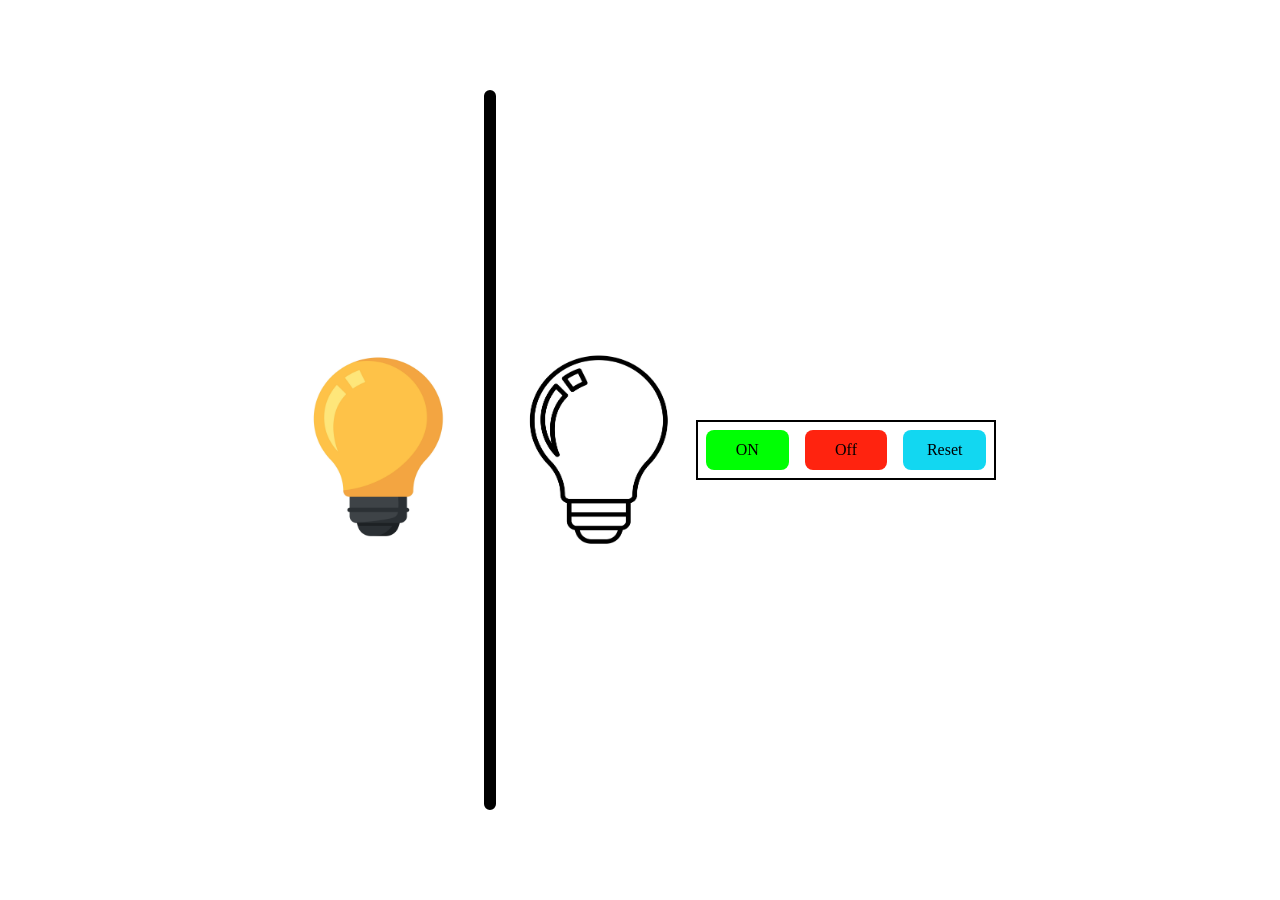
<file: lamps/Index.html>
<!DOCTYPE html>
<html lang="en">
<head>
    <meta charset="UTF-8">
    <link rel="stylesheet" href="style.css">
        <link rel="stylesheet" href="reset.css">

    <meta name="viewport" content="width=device-width, initial-scale=1.0">
    <title>lamp</title>
</head>
<body>

    <img src="lamp1.jpg" alt="on lamp" class="lamps">

    <div class="Vertical_line"></div>

    <img src="lamp2.jpg" alt="off lamp" class="lamps">

    <div class="Switches">

    <button onclick="Btn()" id="Switch">ON</button>
    <button  onclick="Btn2()" id="Secondry_Switch">Off</button>
    <button  onclick="Default()"  id="Default" >Reset</button>

    </div>
    <script src="Script.js"></script>
</body>
</html>
</file>
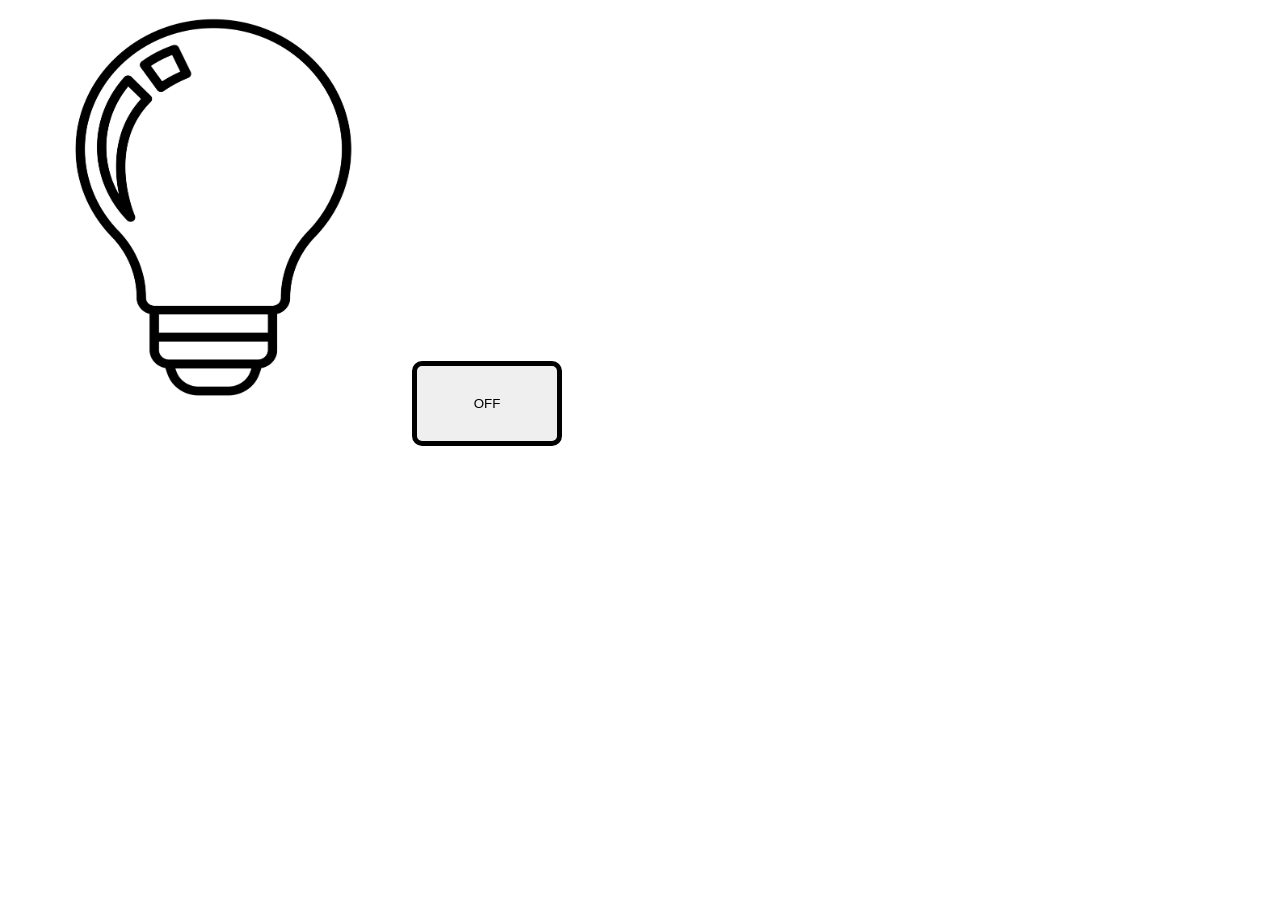
<file: lamps_v2/index.html>
<!DOCTYPE html>
<html lang="en">
<head>
    <meta charset="UTF-8">
    <link rel="stylesheet" href="style.css">
    <meta name="viewport" content="width=device-width, initial-scale=1.0">
    <title>Document</title>
</head>
<body>
<img src="./lamp2.jpg" alt="" id="Lampoff">
<button onclick="OfforOn()" id="btn">OFF</button>

    <script src="script.js"></script>
</body>
</html>
</file>
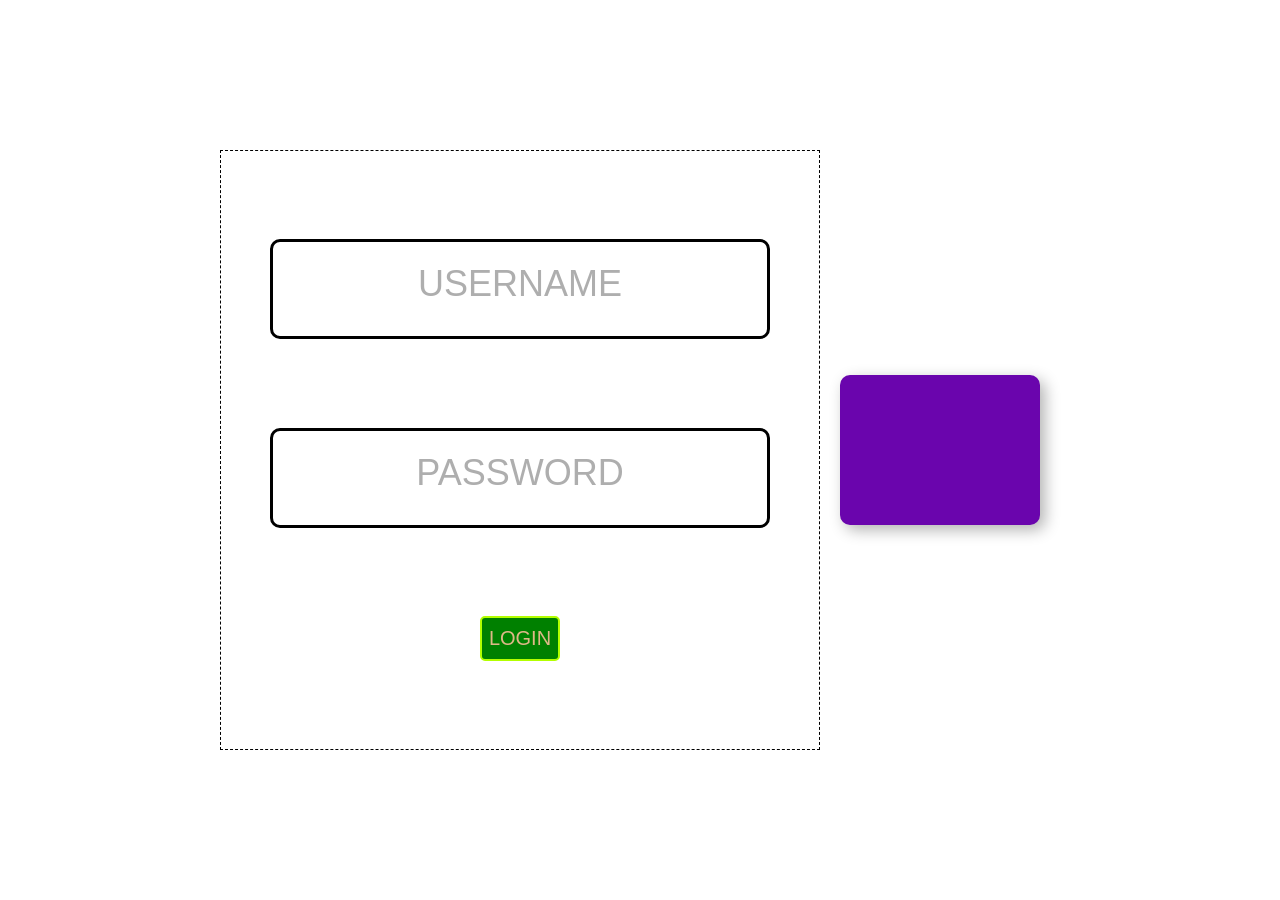
<file: Loginform_test/index.html>
<!DOCTYPE html>
<html lang="en">
<head>
    <meta charset="UTF-8">
    <link rel="stylesheet" href="style.css">
    <link rel="stylesheet" href="reset.css">
    <meta name="viewport" content="width=device-width, initial-scale=1.0">
    <title>Login</title>
</head>
<body>

<div class="login_form">
    <input type="text" name="username" id="username" minlength="12" placeholder="USERNAME" required>
    <input type="password" name="pass" id="password" minlength="8" placeholder="PASSWORD"
    required>
    <button onclick="Login()" id="Login_btn" type="submit">LOGIN</button>
</div>

<div id="beautiful-rectangle"></div>

<script src="script.js"></script>
</body>
</html>
</file>
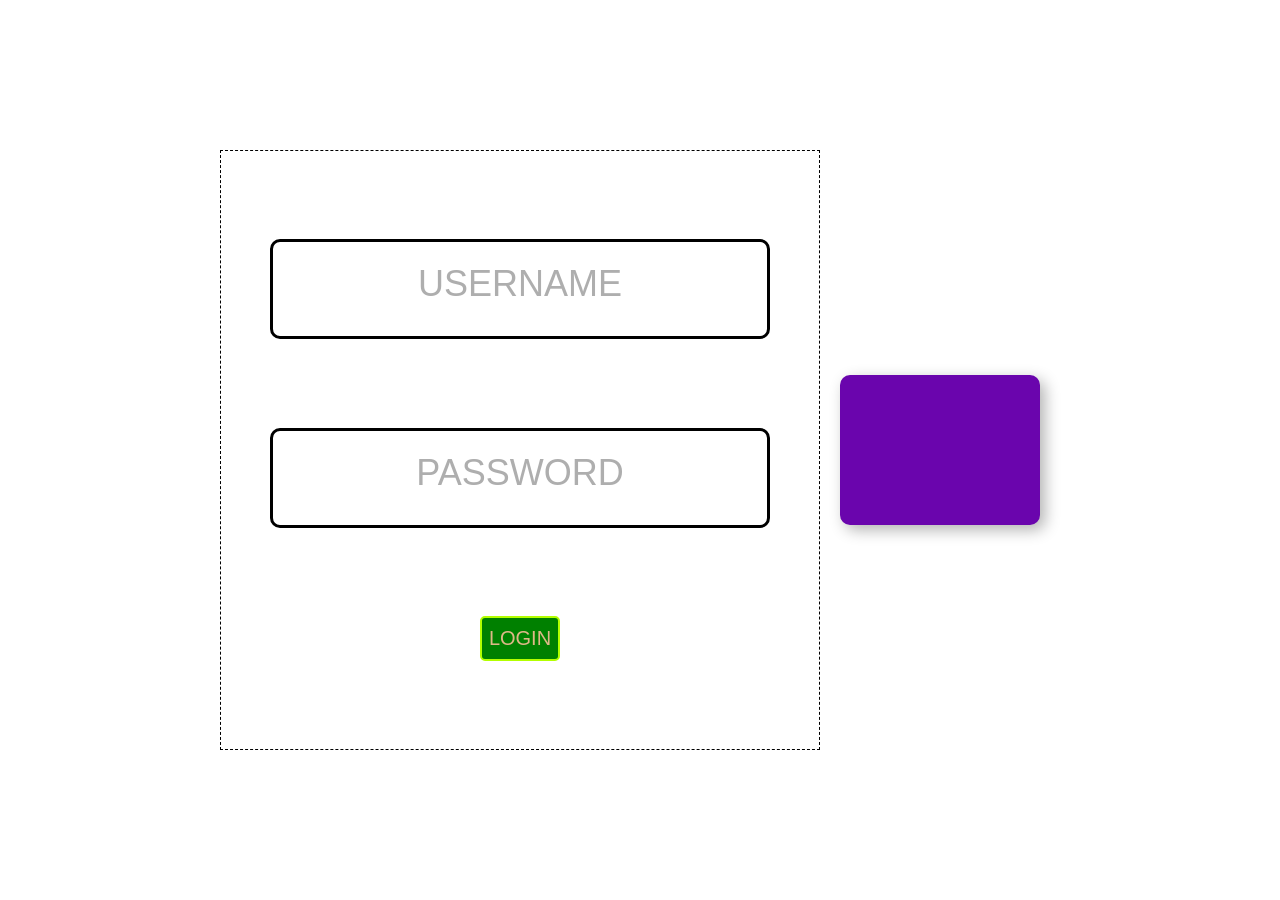
<file: Loginform_v2/index.html>
<!DOCTYPE html>
<html lang="en">
<head>
    <meta charset="UTF-8">
    <link rel="stylesheet" href="style.css">
    <link rel="stylesheet" href="reset.css">
    <meta name="viewport" content="width=device-width, initial-scale=1.0">
    <title>Login</title>
</head>
<body>

<div class="login_form">
    <input type="text" name="username" id="username" minlength="12" placeholder="USERNAME" required>
    <label class="my_mark">User not found</label>

    <input type="password" name="pass" id="password" minlength="8" placeholder="PASSWORD"
    required>
        <label class="my_mark">Your password is wrong!</label>

    <button onclick="Login()" id="Login_btn" type="submit">LOGIN</button>
</div>

<div id="beautiful-rectangle"></div>

<script src="script.js"></script>
</body>
</html>
</file>
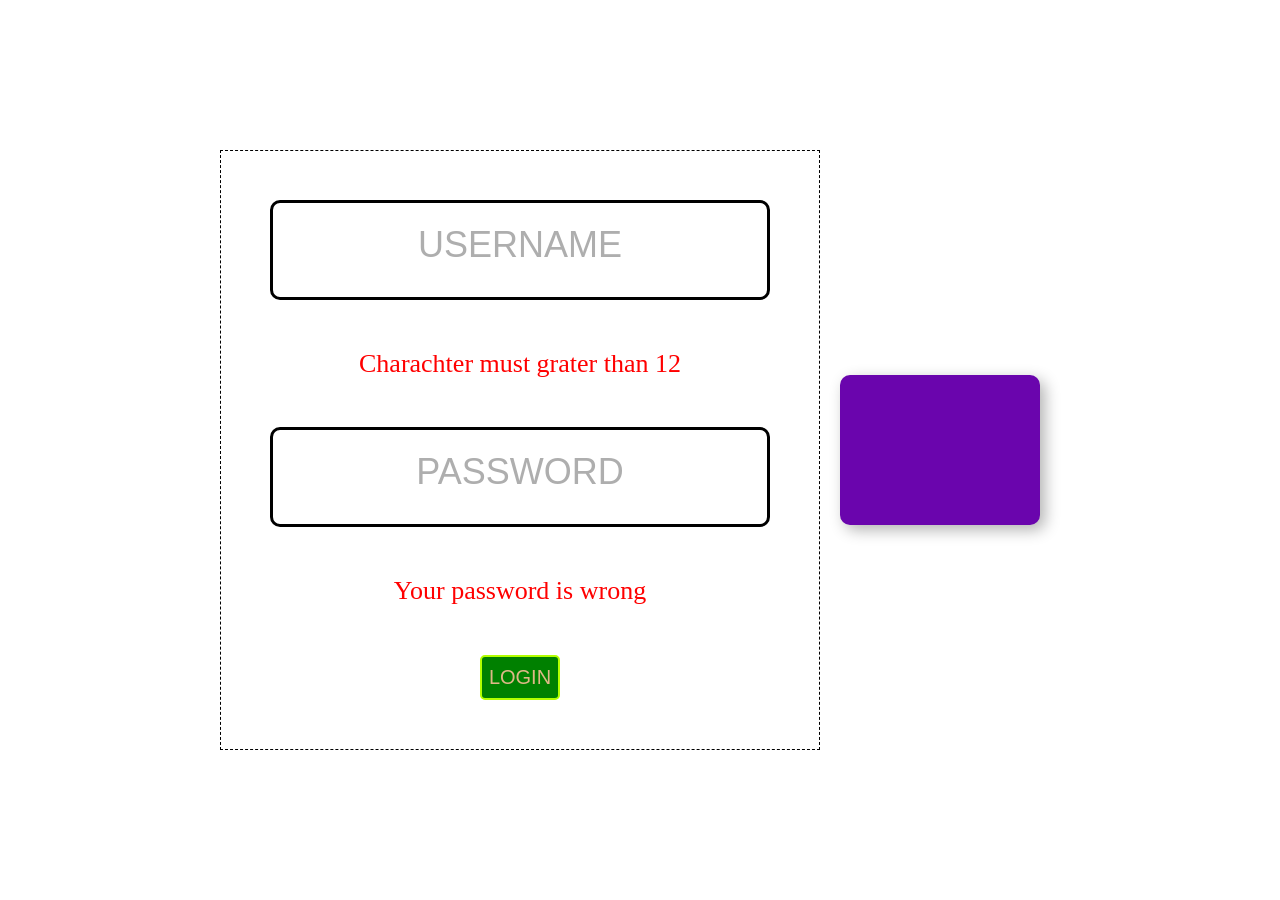
<file: Loginform_v3/index.html>
<!DOCTYPE html>
<html lang="en">
<head>
    <meta charset="UTF-8">
    <link rel="stylesheet" href="style.css">
    <link rel="stylesheet" href="reset.css">
    <meta name="viewport" content="width=device-width, initial-scale=1.0">
    <title>Login</title>
</head>
<body>

<div class="login_form">
    <input type="text" name="username" id="username" minlength="12" placeholder="USERNAME" onkeydown="correctUserkeydown()"
    required >

    <span class="Event">Charachter must grater than 12 </span>

    <input type="password" name="pass" id="password" minlength="8" placeholder="PASSWORD"
    onkeydown="correctPasskeydown()"
    required>

    <span class="Event">Your password is wrong</span>


    <button onclick="Login()" id="Login_btn" type="submit">LOGIN</button>
</div>

<div id="beautiful-rectangle"></div>

<script src="script.js"></script>
</body>
</html>
</file>
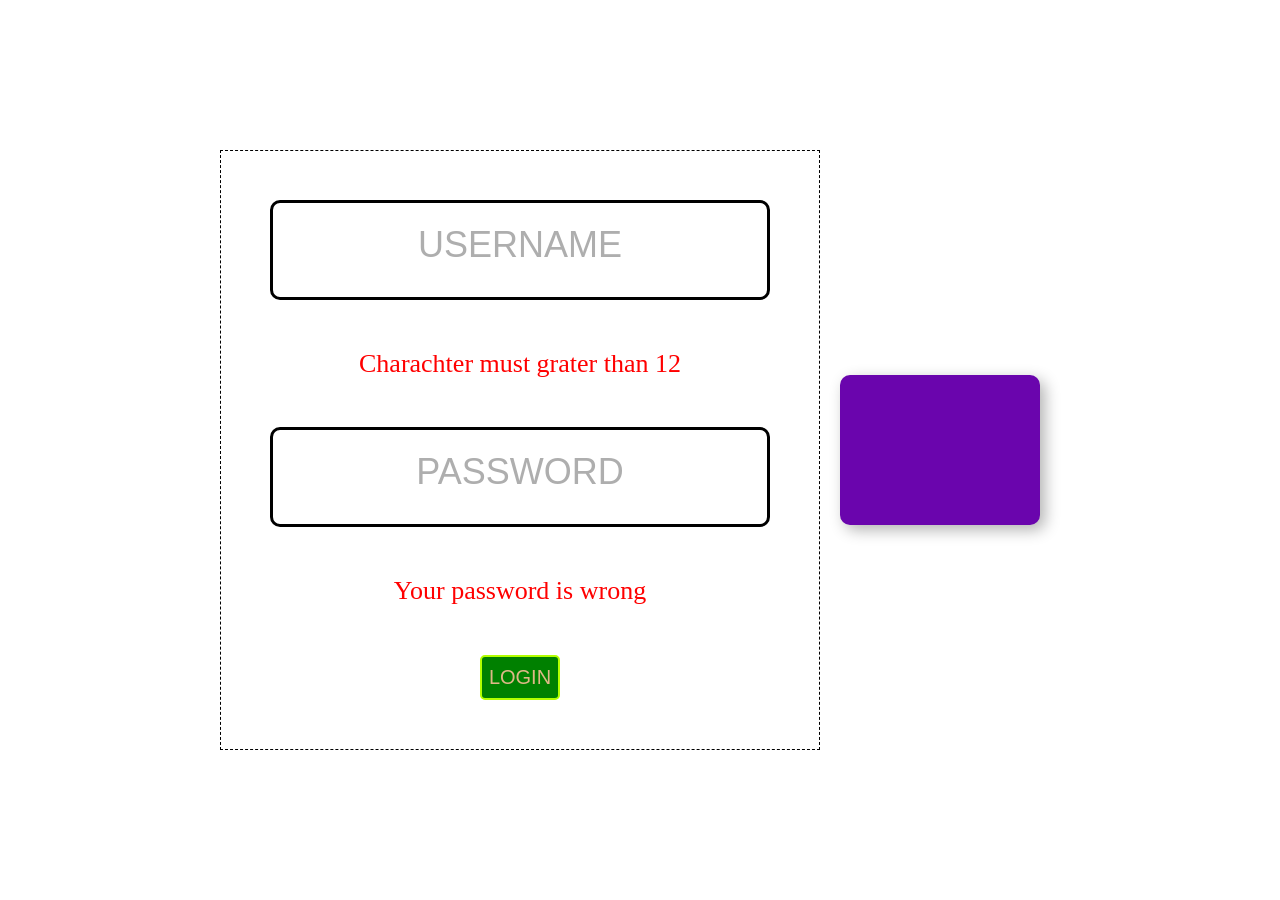
<file: Loginform_v4_Replace_blur_object_with_onkeydown/index.html>
<!DOCTYPE html>
<html lang="en">
<head>
    <meta charset="UTF-8">
    <link rel="stylesheet" href="style.css">
    <link rel="stylesheet" href="reset.css">
    <meta name="viewport" content="width=device-width, initial-scale=1.0">
    <title>Login</title>
</head>
<body>

<div class="login_form">
    <input type="text" name="username" id="username" minlength="12" placeholder="USERNAME" onblur="correctUserkeydown()"
    required >

    <span class="Event">Charachter must grater than 12 </span>

    <input type="password" name="pass" id="password" minlength="8" placeholder="PASSWORD"
    onblur="correctPasskeydown()"
    required>

    <span class="Event">Your password is wrong</span>


    <button onclick="Login()" id="Login_btn" type="submit">LOGIN</button>
</div>

<div id="beautiful-rectangle"></div>

<script src="script.js"></script>
</body>
</html>
</file>
<file: lamps/style.css>
body {
    display: flex;
    justify-content: center;
    align-items: center;
}
.lamps {
    width: 200px;
    height: 200px;
}
.Vertical_line {
    border: 6px solid black;
    height: 80vh;
    border-radius: 10px;

}
.Switches{
    width: 300px;
    height: 60px;
    border: 2px solid black;
    display: flex;
    flex-direction: row ;
    justify-content: space-evenly ;

}
.Switches> button{
   width: 90px;
   margin: 8px;
   border-radius: 8px;
}
#Switch {
    background-color: #00ff04;
}
#Secondry_Switch {
    background-color: #ff230f;
}
#Default {
    background-color: #12d7f1;
}
</file>
<file: lamps_v2/style.css>
#Lampoff{
    width: 400px;
    height: 400px;
}
button{
    width: 150px;
    height: 85px;
    border-radius: 10px;
    border: 5px solid black;
}
</file>
<file: Loginform_test/style.css>
body {
    display: flex;
    justify-content: center;
    align-items:center;
    width: 100vw;
    height: 100vh;
}
.login_form{
    width: 600px;
    height: 600px;
    border: 1px dashed black;
    display: flex;
    flex-direction: column;
    justify-content: space-evenly;
    align-items:center;
    font-size: 3.6rem;
}

.login_form>input {
    text-align: center;
    text-transform: capitalize;

}


.login_form>button{
    color:burlywood;
    background-color:green;
    width: 80px;
    height: 45px;
    font-size: 2rem;
    border: 2px solid rgb(179, 255, 0);
    border-radius: 5px;
}
.login_form>button:hover{
     color: #000;
     cursor:pointer;
     background-color:rgb(179, 255, 0);;
     border: 2px solid green;
     border-radius: 5px;
}
#username {
    width: 500px;
    height: 100px;
    border: 3px solid black;
    border-radius: 10px;
    display: flex;
    align-items: center;
    justify-content: center;
}
#password {
    width: 500px;
    height: 100px;
    border: 3px solid black;
    border-radius: 10px;
}
#username::placeholder{
    color: rgb(174, 174, 174);
    font-size: 3.6rem;
    text-align: center;
}
#password::placeholder{
    color: rgb(174, 174, 174);
    font-size: 3.6rem;
    text-align: center;
}
#beautiful-rectangle {
  width: 200px; /* Set the width */
  height: 150px; /* Set the height */
  background-color: #6a05ad; /* A pleasing background color */
  border-radius: 10px; /* Slightly rounded corners for a softer look */
  box-shadow: 5px 5px 15px rgba(0, 0, 0, 0.3); /* A subtle shadow for depth */
  margin: 20px; /* Add some margin for spacing */
  display: flex; /* Use flexbox for potential content alignment */
  justify-content: center; /* Center content horizontally */
  align-items: center; /* Center content vertically */
  color: white; /* Text color if content is added */
  font-family: sans-serif; /* A clean font */
  font-size: 1.2em; /* Adjust font size */
}
</file>
<file: Loginform_v2/style.css>
body {
    display: flex;
    justify-content: center;
    align-items:center;
    width: 100vw;
    height: 100vh;
}
.login_form{
    width: 600px;
    height: 600px;
    border: 1px dashed black;
    display: flex;
    flex-direction: column;
    justify-content: space-evenly;
    align-items:center;
    font-size: 3.6rem;
}

.login_form>input {
    text-align: center;
    text-transform: capitalize;

}


.login_form>button{
    color:burlywood;
    background-color:green;
    width: 80px;
    height: 45px;
    font-size: 2rem;
    border: 2px solid rgb(179, 255, 0);
    border-radius: 5px;
}
.login_form>button:hover{
     color: #000;
     cursor:pointer;
     background-color:rgb(179, 255, 0);;
     border: 2px solid green;
     border-radius: 5px;
}
#username {
    width: 500px;
    height: 100px;
    border: 3px solid black;
    border-radius: 10px;
    display: flex;
    align-items: center;
    justify-content: center;
}
#password {
    width: 500px;
    height: 100px;
    border: 3px solid black;
    border-radius: 10px;
}
#username::placeholder{
    color: rgb(174, 174, 174);
    font-size: 3.6rem;
    text-align: center;
}
#password::placeholder{
    color: rgb(174, 174, 174);
    font-size: 3.6rem;
    text-align: center;
}
#beautiful-rectangle {
  width: 200px; /* Set the width */
  height: 150px; /* Set the height */
  background-color: #6a05ad; /* A pleasing background color */
  border-radius: 10px; /* Slightly rounded corners for a softer look */
  box-shadow: 5px 5px 15px rgba(0, 0, 0, 0.3); /* A subtle shadow for depth */
  margin: 20px; /* Add some margin for spacing */
  display: flex; /* Use flexbox for potential content alignment */
  justify-content: center; /* Center content horizontally */
  align-items: center; /* Center content vertically */
  color: white; /* Text color if content is added */
  font-family: sans-serif; /* A clean font */
  font-size: 1.2em; /* Adjust font size */
}
label {
    display: none;
}
</file>
<file: Loginform_v3/style.css>
body {
    display: flex;
    justify-content: center;
    align-items:center;
    width: 100vw;
    height: 100vh;
}
.login_form{
    width: 600px;
    height: 600px;
    border: 1px dashed black;
    display: flex;
    flex-direction: column;
    justify-content: space-evenly;
    align-items:center;
    font-size: 3.6rem;
}

.login_form>input {
    text-align: center;
    text-transform: capitalize;

}


.login_form>button{
    color:burlywood;
    background-color:green;
    width: 80px;
    height: 45px;
    font-size: 2rem;
    border: 2px solid rgb(179, 255, 0);
    border-radius: 5px;
}
.login_form>button:hover{
     color: #000;
     cursor:pointer;
     background-color:rgb(179, 255, 0);;
     border: 2px solid green;
     border-radius: 5px;
}
#username {
    width: 500px;
    height: 100px;
    border: 3px solid black;
    border-radius: 10px;
    display: flex;
    align-items: center;
    justify-content: center;
}
#password {
    width: 500px;
    height: 100px;
    border: 3px solid black;
    border-radius: 10px;
}
#username::placeholder{
    color: rgb(174, 174, 174);
    font-size: 3.6rem;
    text-align: center;
}
#password::placeholder{
    color: rgb(174, 174, 174);
    font-size: 3.6rem;
    text-align: center;
}
#beautiful-rectangle {
  width: 200px; /* Set the width */
  height: 150px; /* Set the height */
  background-color: #6a05ad; /* A pleasing background color */
  border-radius: 10px; /* Slightly rounded corners for a softer look */
  box-shadow: 5px 5px 15px rgba(0, 0, 0, 0.3); /* A subtle shadow for depth */
  margin: 20px; /* Add some margin for spacing */
  display: flex; /* Use flexbox for potential content alignment */
  justify-content: center; /* Center content horizontally */
  align-items: center; /* Center content vertically */
  color: white; /* Text color if content is added */
  font-family: sans-serif; /* A clean font */
  font-size: 1.2em; /* Adjust font size */
}

.Event {
    font-size: 2.6rem;
    color: #ff0000;
}
</file>
<file: Loginform_v4_Replace_blur_object_with_onkeydown/style.css>
body {
    display: flex;
    justify-content: center;
    align-items:center;
    width: 100vw;
    height: 100vh;
}
.login_form{
    width: 600px;
    height: 600px;
    border: 1px dashed black;
    display: flex;
    flex-direction: column;
    justify-content: space-evenly;
    align-items:center;
    font-size: 3.6rem;
}

.login_form>input {
    text-align: center;
    text-transform: capitalize;

}


.login_form>button{
    color:burlywood;
    background-color:green;
    width: 80px;
    height: 45px;
    font-size: 2rem;
    border: 2px solid rgb(179, 255, 0);
    border-radius: 5px;
}
.login_form>button:hover{
     color: #000;
     cursor:pointer;
     background-color:rgb(179, 255, 0);;
     border: 2px solid green;
     border-radius: 5px;
}
#username {
    width: 500px;
    height: 100px;
    border: 3px solid black;
    border-radius: 10px;
    display: flex;
    align-items: center;
    justify-content: center;
}
#password {
    width: 500px;
    height: 100px;
    border: 3px solid black;
    border-radius: 10px;
}
#username::placeholder{
    color: rgb(174, 174, 174);
    font-size: 3.6rem;
    text-align: center;
}
#password::placeholder{
    color: rgb(174, 174, 174);
    font-size: 3.6rem;
    text-align: center;
}
#beautiful-rectangle {
  width: 200px; /* Set the width */
  height: 150px; /* Set the height */
  background-color: #6a05ad; /* A pleasing background color */
  border-radius: 10px; /* Slightly rounded corners for a softer look */
  box-shadow: 5px 5px 15px rgba(0, 0, 0, 0.3); /* A subtle shadow for depth */
  margin: 20px; /* Add some margin for spacing */
  display: flex; /* Use flexbox for potential content alignment */
  justify-content: center; /* Center content horizontally */
  align-items: center; /* Center content vertically */
  color: white; /* Text color if content is added */
  font-family: sans-serif; /* A clean font */
  font-size: 1.2em; /* Adjust font size */
}

.Event {
    font-size: 2.6rem;
    color: #ff0000;
}
</file>
